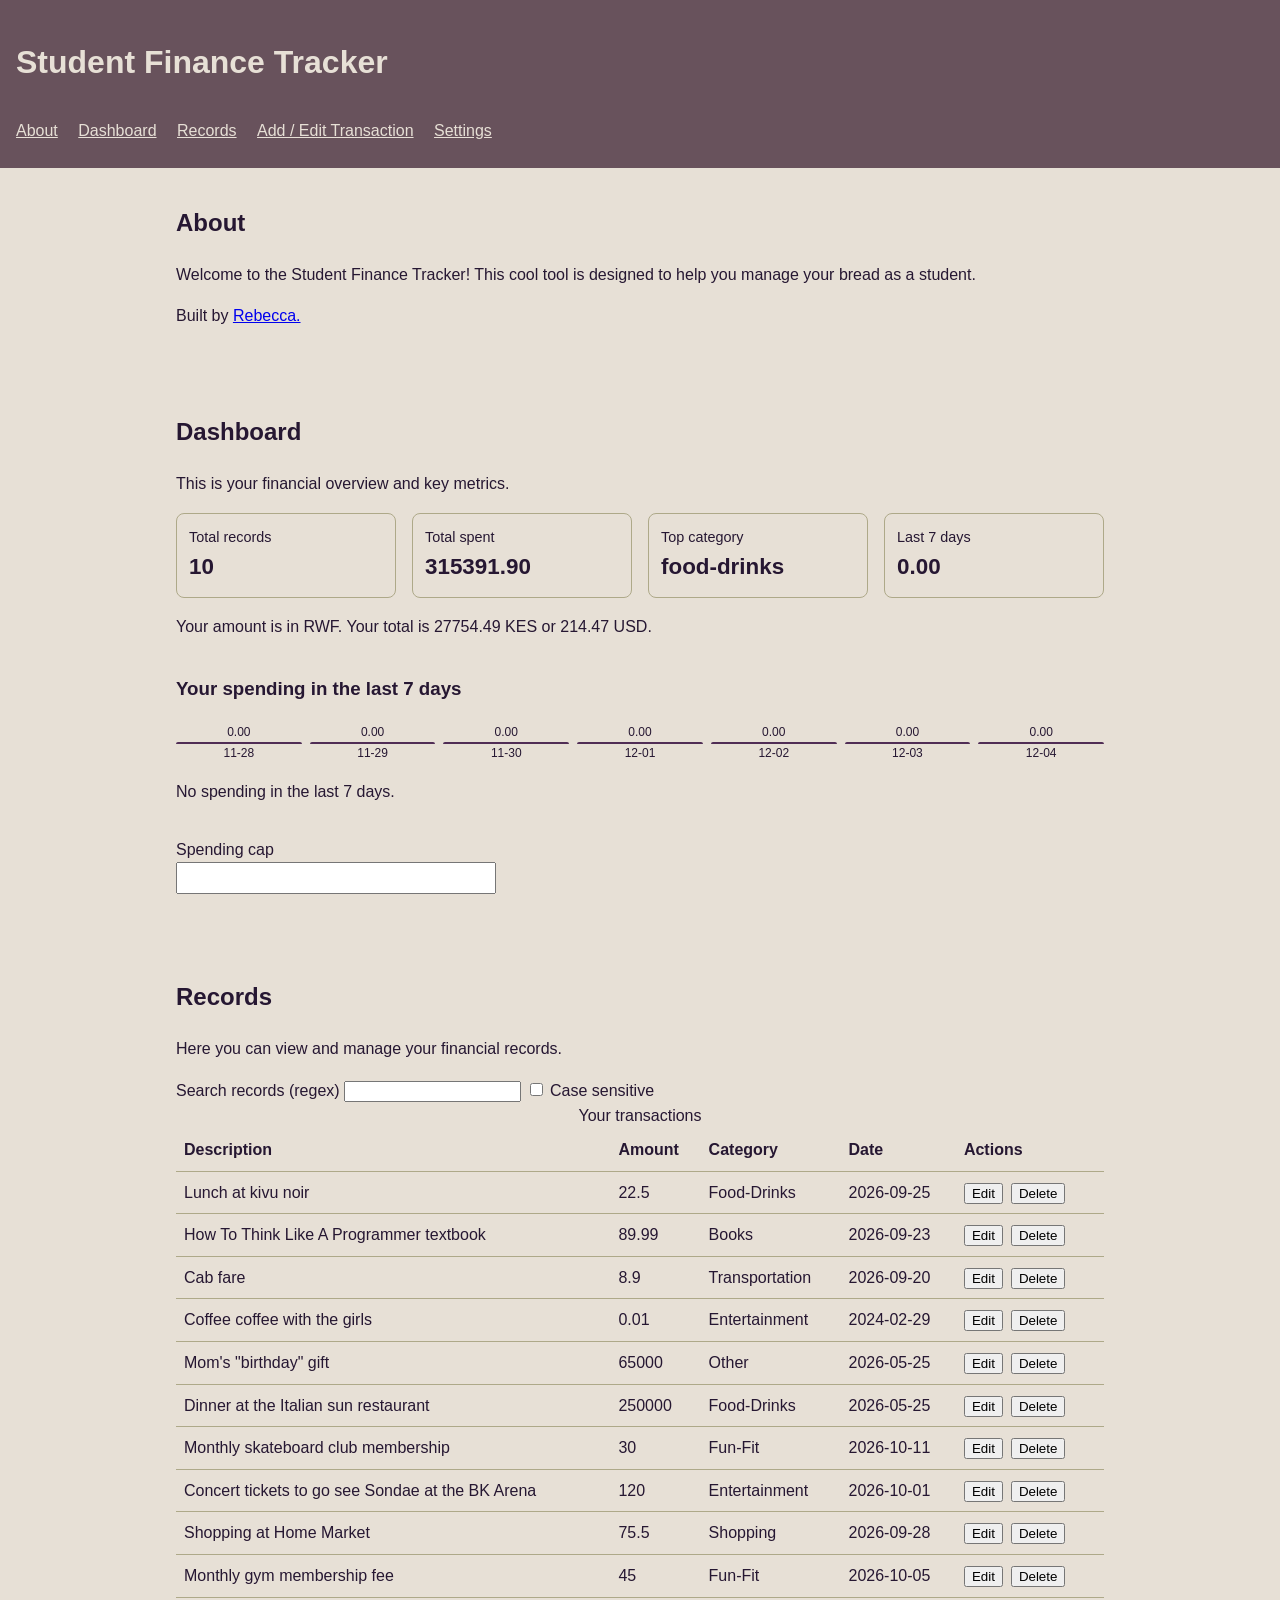
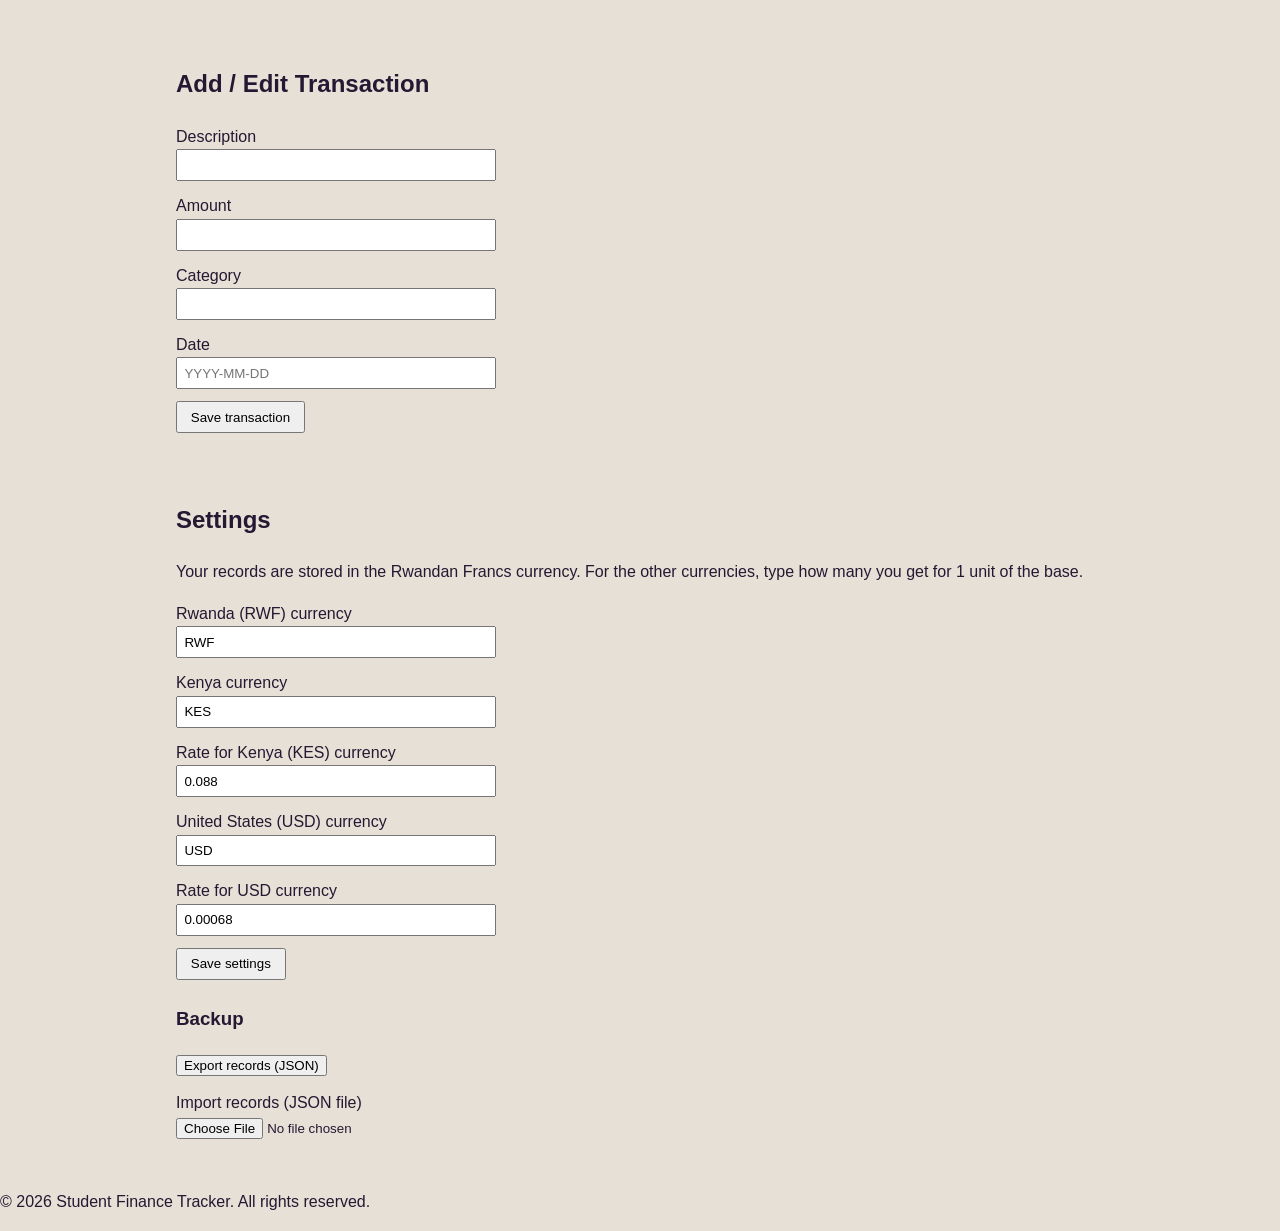
<file: index.html>
<!DOCTYPE html>
<html lang="en">
<head> 
    <meta charset="UTF-8">
    <meta name="viewport" content="width=device-width, initial-scale=1.0">
    <title>Student Finance Tracker</title>
    <link rel="stylesheet" href="styles/main.css">
    <link rel="icon" href="data:,">
</head>
<body>
    <a href="#main" class="skip-link">Skip to main content</a>

    <header>
        <h1>Student Finance Tracker</h1>
        <nav aria-label="Main">
            <a href="#about">About</a>
            <a href="#dashboard">Dashboard</a>
            <a href="#records">Records</a>
            <a href="#add">Add / Edit Transaction</a>
            <a href="#settings">Settings</a>
        </nav>
    </header>

    <main id="main">
        <section id="about" aria-labelledby="about-title">
            <h2 id="about-title">About</h2>
            <p>Welcome to the Student Finance Tracker! This cool tool is designed to help you manage your bread as a student.</p>
            <p>Built by <a href="https://github.com/risaboke" target="_blank" rel="noopener noreferrer">Rebecca.</a></p>
        </section>

        <section id="dashboard" aria-labelledby="dashboard-title">
            <h2 id="dashboard-title">Dashboard</h2>
            <p>This is your financial overview and key metrics.</p>
            <dl class="stats">
                <div><dt>Total records</dt><dd id="stat-count">0</dd></div>
                <div><dt>Total spent</dt><dd id="stat-total">0.00</dd></div>
                <div><dt>Top category</dt><dd id="stat-top">None yet</dd></div>
                <div><dt>Last 7 days</dt><dd id="stat-week">0.00</dd></div>
            </dl>
            <p id="currency-note"></p>
                <div class="trend">
                    <h3>Your spending in the last 7 days</h3>
                    <ul id="trend-chart" class="bars"></ul>
                    <p id="trend-summary"></p>
                </div>
            <div class="cap-box">
                <label for="cap-input">Spending cap</label>
                <input type="text" id="cap-input" inputmode="decimal" aria-describedby="cap-error">
                <span id="cap-error" class="error" aria-live="polite"></span>
                <p id="cap-polite" aria-live="polite"></p>
                <p id="cap-assertive" aria-live="assertive"></p>
            </div>
            <!--for rwf, ksh, usd-->
            <p id="cuurency-note"></p>
        </section>

        <section id="records" aria-labelledby="records-title">
            <h2 id="records-title">Records</h2>
            <p>Here you can view and manage your financial records.</p>
            <div class="search-box">
                <label for="search-input">Search records (regex)</label>
                <input type="text" id="search-input" aria-descriptedby="search-status">
                <label>
                    <input type="checkbox" id="search-case"> Case sensitive </label>
                    <span id="search-status" class="error" aria-live="polite"></span>
            </div>
            <div class="table-wrap">
                <table>
                    <caption>Your transactions</caption>
                    <thead>
                        <tr>
                            <th scope="col"><button type="button" id="sort-description">Description</button></th>
                            <th scope="col"><button type="button" id="sort-amount">Amount</button></th>
                            <th scope="col"> <button type="button" id="sort-category">Category</button></th>
                            <th scope="col"><button type="button" id="sort-date">Date</button></th>
                            <th scope="col">Actions</th>
                        </tr>
                    </thead>
                    <tbody id="records-body"></tbody>
                </table>
            </div>
        </section>

        <section id="add" aria-labelledby="add-title">
            <h2 id="add-title">Add / Edit Transaction</h2>
            <form id="transaction-form" novalidate>
                <div>
                    <label for="description">Description</label>
                    <input type="text" id="description" name="description" aria-describedby="description-error">
                    <span id="description-error" class="error" aria-live="polite"></span>
                </div>
                <div>
                    <label for="amount">Amount</label>
                    <input type="text" id="amount" name="amount" aria-describedby="amount-error">
                    <span id="amount-error" class="error" aria-live="polite"></span>
                </div>
                <div>
                    <label for="category">Category</label>
                    <input type="text" id="category" name="category" list="category-list" aria-describedby="category-error">
                    <datalist id="category-list">
                        <option value="Food-Drinks">
                        <option value="Transportation">
                        <option value="Entertainment">
                        <option value="Books">
                        <option value="Fun-Fit">
                        <option value="Shopping">
                        <option value="Utilities">
                        <option value="Other">
                    </datalist>
                    <span id="category-error" class="error" aria-live="polite"></span>
                </div>
                <div>
                    <label for="date">Date</label>
                    <input type="text" id="date" name="date" placeholder="YYYY-MM-DD" aria-describedby="date-error">
                    <span id="date-error" class="error" aria-live="polite"></span>
                </div>
                <button type="submit" id="submit-button">Save transaction</button>
            </form>
        </section>
        
        <section id="settings" aria-labelledby="settings-title">
            <h2 id="settings-title">Settings</h2>
            <form id="settings-form" novalidate>
                <p>Your records are stored in the Rwandan Francs currency. For the other currencies, type how many you get for 1 unit of the base.</p>
                <div>
                    <label for="base-code">Rwanda (RWF) currency</label>
                    <input type="text" id="base-code" aria-describedby="base-code-error">
                    <span id="base-code-error" class="error" aria-live="polite"></span>
                </div>
                <div>
                    <label for="codeI">Kenya currency</label>
                    <input type="text" id="codeI" aria-describedby="codeI-error">
                    <span id="codeI-error" class="error" aria-live="polite"></span>
                </div>
                <div>
                    <label for="rateI">Rate for Kenya (KES) currency</label>
                    <input type="text" id="rateI" inputmode="decimal" aria-describedby="rateI-error">
                    <span id="rateI-error" class="error" aria-live="polite"></span>
                </div>
                <div>
                    <label for="codeII">United States (USD) currency</label>
                    <input type="text" id="codeII" aria-describedby="codeII-error">
                    <span id="codeII-error" class="error" aria-live="polite"></span>
                </div>
                <div>
                    <label for="rateII">Rate for USD currency</label>
                    <input type="text" id="rateII" inputmode="decimal" aria-describedby="rateII-error">
                    <span id="rateII-error" class="error" aria-live="polite"></span>
                </div>
                <button type="submit">Save settings</button>
                <p id="settings-status" aria-live="polite"></p>
            </form>
            <div class="data-box">
                <h3>Backup</h3>
                <button type="button" id="export-button">Export records (JSON)</button>
                <label for="import-input">Import records (JSON file)</label>
                <input type="file" id="import-input" accept=".json,application/json">
                <p id="data-status" aria-live="polite"></p>
            </div>
        </section>
    </main>

    <footer>
        <p>&copy; 2026 Student Finance Tracker. All rights reserved.</p>
    </footer>
    <script type="module" src="scripts/form.js"></script>
</body>
</html>
</file>
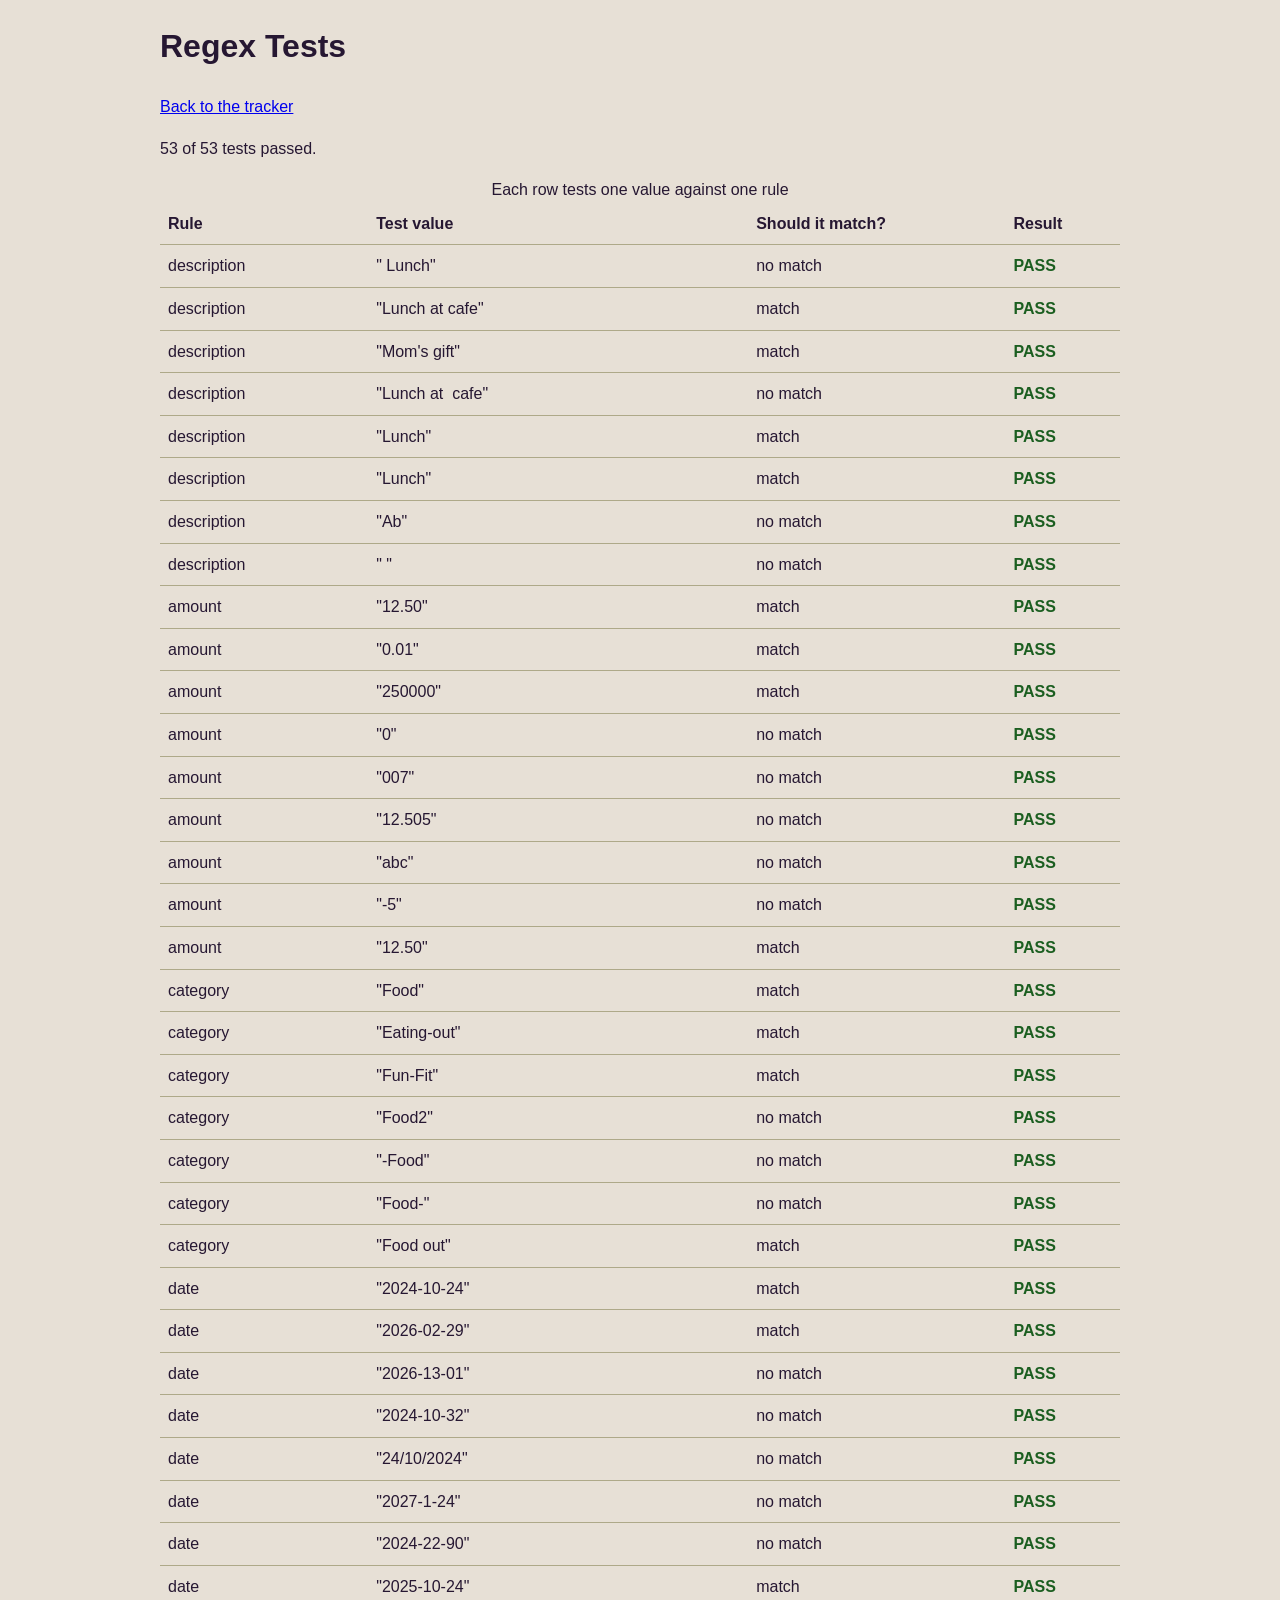
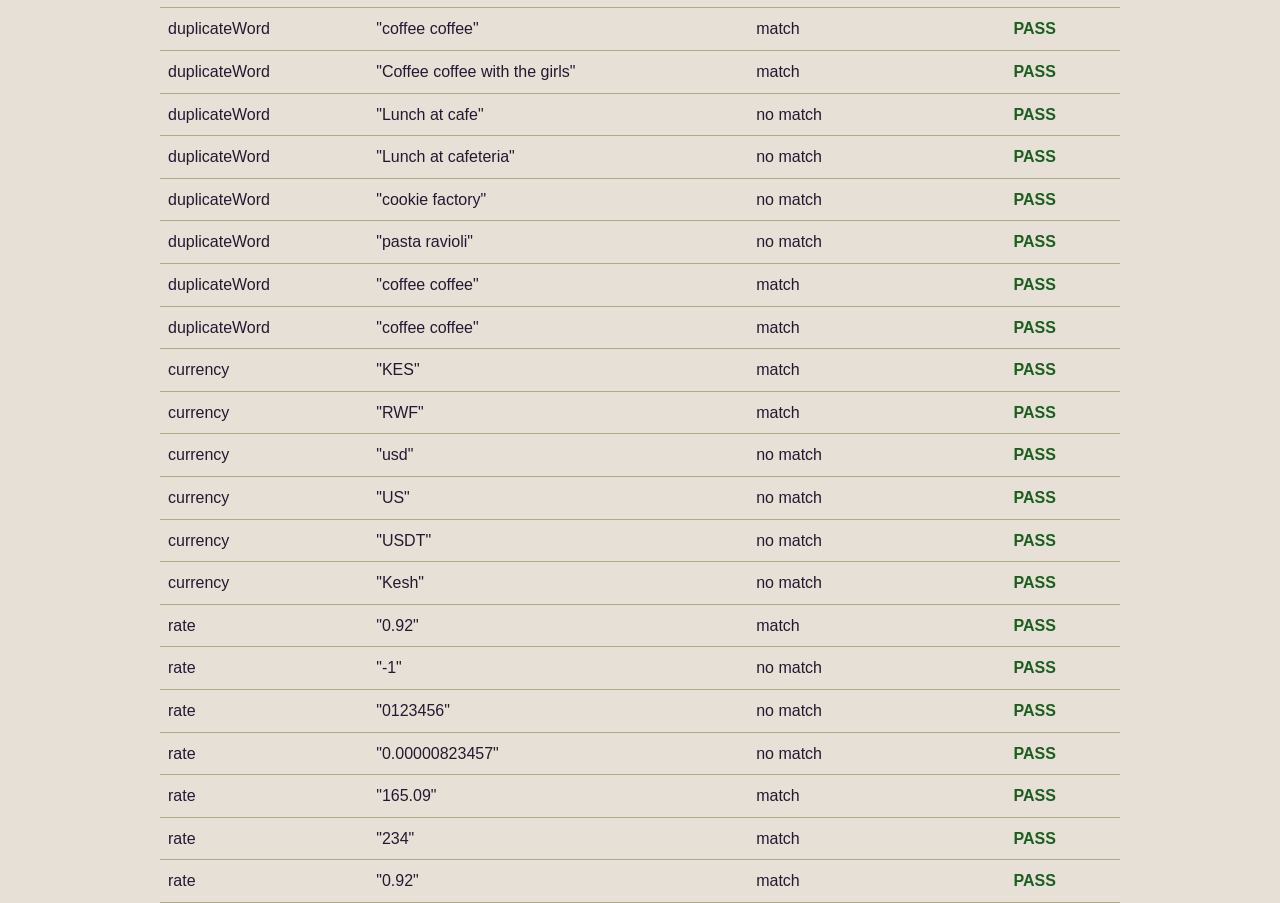
<file: tests.html>
<!DOCTYPE html>
<html lang="en">
<head> 
    <meta charset="UTF-8">
    <meta name="viewport" content="width=device-width, initial-scale=1.0">
    <title>Regex Tests for Student Finance Tracker</title>
    <link rel="icon" href="data:,">
    <link rel="stylesheet" href="styles/main.css">
</head>
<body>
    <main id="main">
        <h1>Regex Tests</h1>
        <p><a href="index.html">Back to the tracker</a></p>
        <p id="summary" aria-live="polite"></p>
        <div class="table-wrap">
            <table>
                <caption>Each row tests one value against one rule</caption>
                <thead>
                    <tr>
                        <th scope="col">Rule</th>
                        <th scope="col">Test value</th>
                        <th scope="col">Should it match?</th>
                        <th scope="col">Result</th>
                    </tr>
                </thead>
                <tbody id="results"></tbody>
            </table>
        </div>
    </main>
    <script type="module" src="scripts/tests.js"></script>
</body>
</html>
</file>
<file: styles/main.css>
:root {
    --soft-linen: #e7e0d6;
    --lemon-tart: #e6d389;
    --dry-sage: #aea989;
    --crimson: #b3360a;
    --smoked-mauve: #68525c;
    --violet-dusk: #502d55;
    --midnight-violet: #261732;
}
* { box-sizing: border-box; }
body {
    font-family: calibri, sans-serif;
    line-height: 1.6;
    margin: 0;
    background: var(--soft-linen);
    color: var(--midnight-violet); }

    .skip-link {
  position: absolute;
  top: -100px;
  left: 0;
  padding: 0.5rem 1rem;
  background: var(--violet-dusk);
  color: var(--soft-linen);
}

.skip-link:focus {
  top: 0;
}
header {
  padding: 1rem;
  background: var(--smoked-mauve);
  color: var(--soft-linen);
}

nav a {
  display: block;
  padding: 0.5rem 0;
  color: var(--soft-linen);
}

main section {
  padding: 1rem;
  margin-bottom: 1rem;
}

@media (min-width: 768px) {
  nav a {
    display: inline-block;
    margin-right: 1rem;
  }
}
   a:focus-visible, button:focus-visible, input:focus-visible {
     outline: 2px solid var(--violet-dusk);
     outline-offset: 3px;
     border-radius: 4px;
   }

nav a:focus-visible {
 outline-color: var(--lemon-tart);
}
nav a {
  transition: background-color 0.2s ease;
}
nav a:hover {
  background-color: var(--violet-dusk);
  border-radius: 10px;
  box-shadow: 0 10px 20px var(--lemon-tart);
}
@media (min-width: 1024px) {
  main {
    max-width: 960px;
    margin: 0 auto;
  }
}
.error {
    display: block;
    color: var(--crimson);
    font-size: 0.9rem;
}
.table-wrap {
    overflow-x: auto;
}
table {
    width: 100%;
    border-collapse: collapse;
}
th, td {
    padding: 0.5rem;
    text-align: left;
    border-bottom: 1px solid var(--dry-sage);
}
th button {
    background: none;
    border: none;
    font: inherit;
    font-weight: bold;
    color: var(--midnight-violet);
    cursor: pointer;
    padding: 0;
}
mark {
    background: var(--lemon-tart);
    color: var(--midnight-violet);
}
td button {
    margin-right: 0.5rem;
}
.stats {
    display: grid;
    grid-template-columns: repeat(auto-fit, minmax(150px, 1fr));
    gap: 1rem;
    margin: 0 0 1rem 0;
}
.stats div {
    border: 1px solid var(--dry-sage);
    border-radius: 8px;
    padding: 0.75rem;
}
.stats dt {
    font-size: 0.9rem;
}
.stats dd {
    margin: 0;
    font-size: 1.4rem;
    font-weight: bold;
}
#cap-assertive {
    color: var(--crimson);
    font-weight: bold;
}
form div,
.cap.box {
  margin-bottom: 0.75rem;
}
form label,
.cap-box label {
  display: block;
}
form input[type="text"],
.cap-box input {
  width: 100%;
  max-width: 320px;
  padding: 0.4rem;
}
form button {
  padding:0.4rem 0.8rem;
  cursor: pointer;
}
#currency-note,
#settings-status {
  margin: 0 0 1rem 0;
}
.data-box {
  margin-top: 1.5rem;
}
.data-box label {
  display: block;
  margin-top: 0.75rem;
}
.pass {
  color: #1b5e20;
  font-weight: bold;
}
.fail {
  color: var(--crimson);
  font-weight: bold;
}
#results td{
  white-space: pre-wrap;
}
.trend {
  overflow-x: auto;
  margin-bottom: 1rem;
}
.bars {
  display: flex;
  align-items: flex-end;
  gap: 0.5rem;
  list-style: none;
  padding: 0;
  margin: 0;
}
.bars li {
  flex: 1;
  min-width: 60px;
  display: flex;
  flex-direction: column;
  align-items: center;
  font-size: 0.75rem;
  text-align: center;
}
.bar {
  width: 100%;
  background: var(--violet-dusk);
  border-radius: 4px 4px 0 0;
  transform-origin: bottom;
  animation: grow 0.4s ease;
}
@keyframes grow {
  from {transform: scaleY(0);}
  to {transform:scaleY(1);}
}
@media (prefers-reduced-motion: reduce) {
  .bar {animation: none;}
}
</file>
